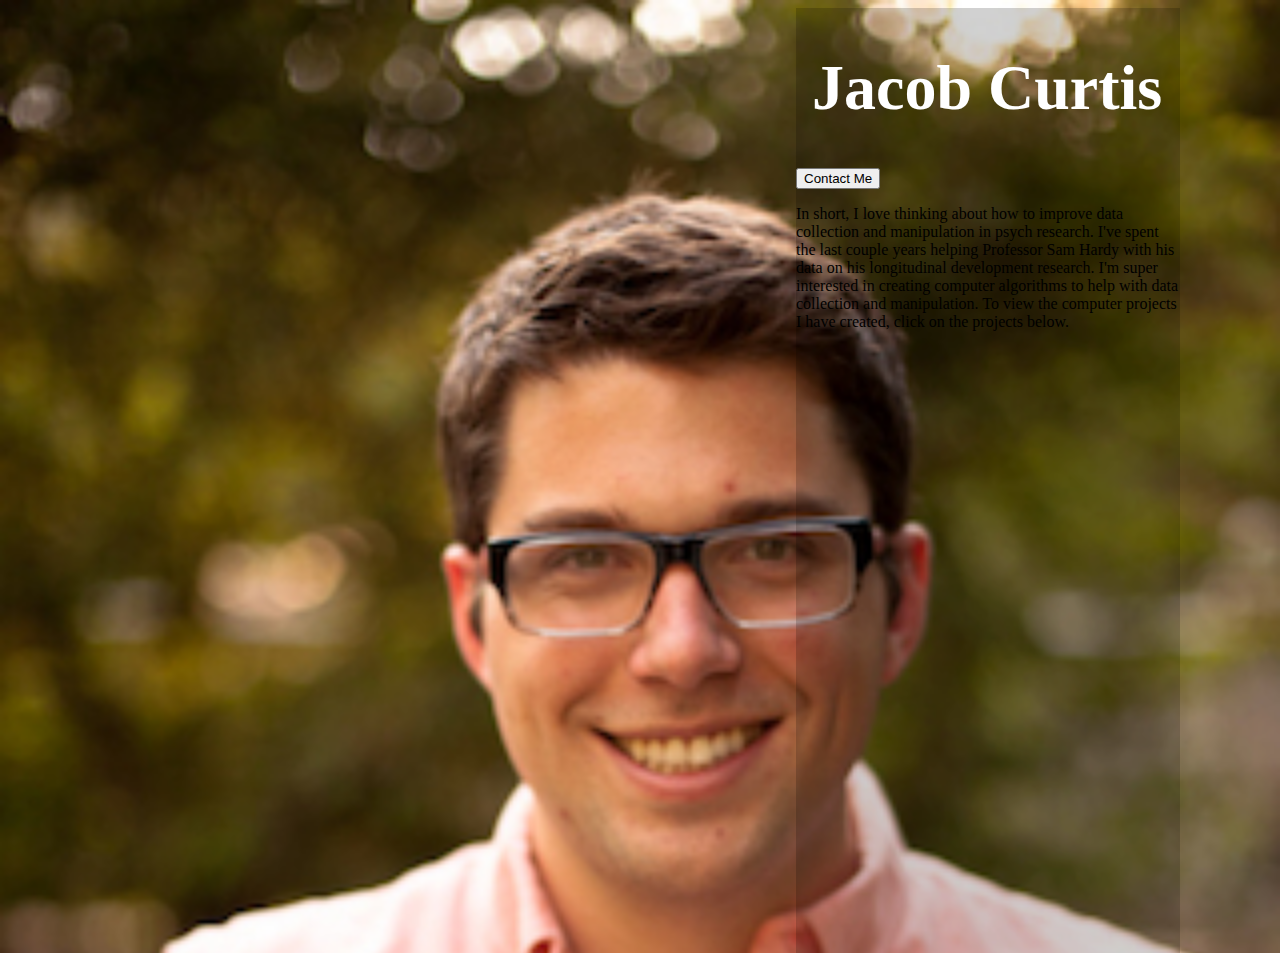
<file: index.html>
<!DOCTYPE html>
<html>
	<head>
		<title>resume</title>
		<link type="text/css" rel="stylesheet" href="stylesheet.css"/>
	</head>
	<body> 
		<div>
			<h1> Jacob Curtis
			</h1>
			<form method="link" Action="emailMe.html">
				<input type="submit" Value="Contact Me">
			</form>
			<p>In short, I love thinking about how to improve data collection and manipulation in psych research. I've spent the last couple years helping Professor Sam Hardy with his data on his longitudinal development research. I'm super interested in creating computer algorithms to help with data collection and manipulation. To view the computer projects I have created, click on the projects below.
			</p>
	</div>
	</body>
</html>
</file>
<file: stylesheet.css>
/*learn abour wrap*/
body {
	background-image: url("supersexypicture.jpg");
	background-size: cover;
	background-repeat: no-repeat;
}

div {
	right:100px;
	position: absolute;
	height: 105%;
	width: 30%;
	background-color: rgba(0, 0, 0, 0.18);
}

h1 {
	color:white;
	font-size:4em;
	padding-left:16px;
}

form {

}
<FORM METHOD="LINK" ACTION="emailMe.html">
<INPUT TYPE="submit" VALUE="Clickable Button">
</FORM>

p {
	color:white;
}

@media (max-width: 771px) {
	div {
		width: 20%;
	}
	h1 {
		font-size:5px;
	}
}
</file>
